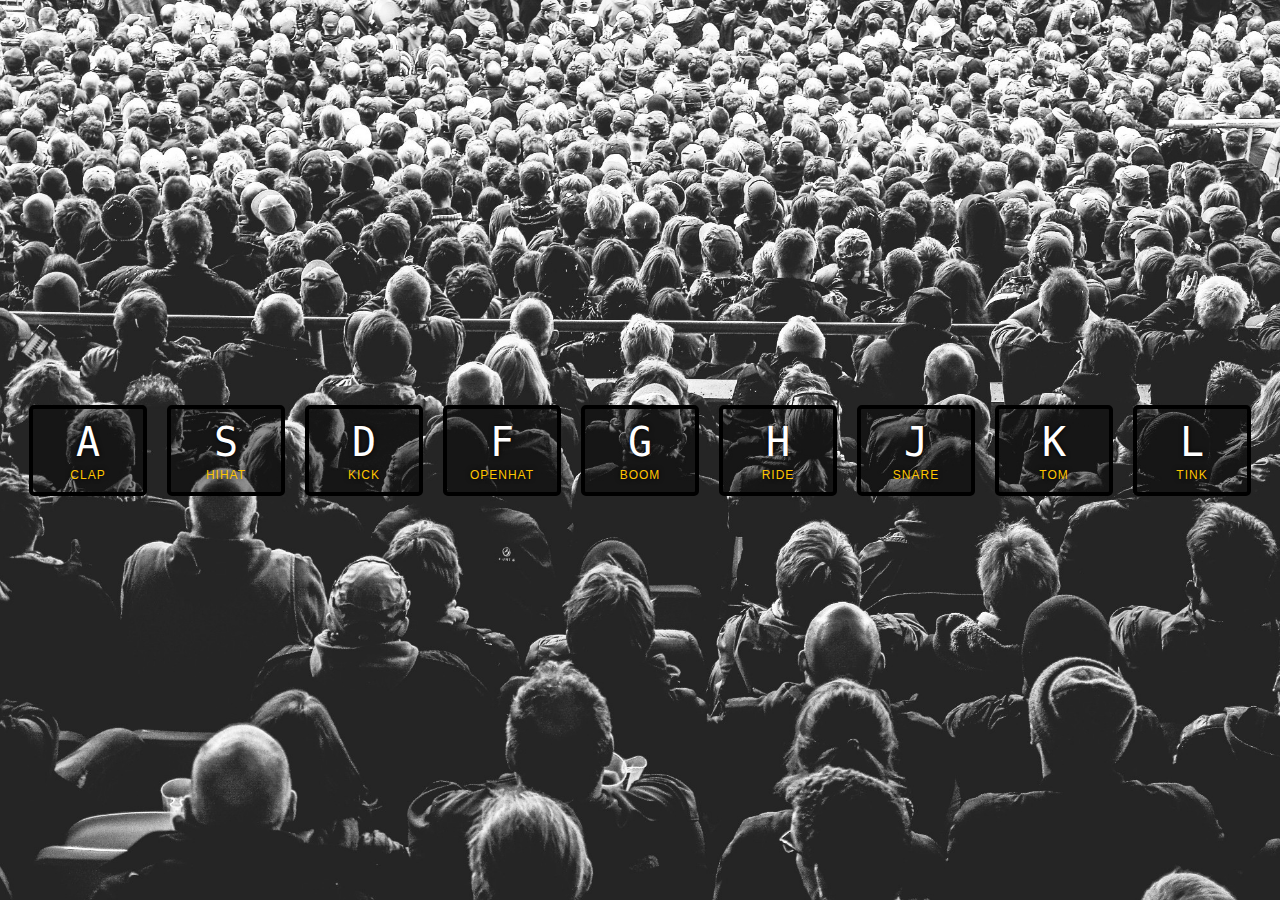
<file: 01 - JavaScript Drum Kit/Final/index.html>
<!DOCTYPE html>
<html lang="en">

<head>
  <meta charset="UTF-8">
  <meta name="viewport" content="width=device-width, initial-scale=1.0">
  <meta http-equiv="X-UA-Compatible" content="ie=edge">
  <title>JS Drum Kit</title>
  <link rel="stylesheet" href="style.css">
</head>

<body>


  <div class="keys">
    <div data-key="65" class="key">
      <kbd>A</kbd>
      <span class="sound">clap</span>
    </div>
    <div data-key="83" class="key">
      <kbd>S</kbd>
      <span class="sound">hihat</span>
    </div>
    <div data-key="68" class="key">
      <kbd>D</kbd>
      <span class="sound">kick</span>
    </div>
    <div data-key="70" class="key">
      <kbd>F</kbd>
      <span class="sound">openhat</span>
    </div>
    <div data-key="71" class="key">
      <kbd>G</kbd>
      <span class="sound">boom</span>
    </div>
    <div data-key="72" class="key">
      <kbd>H</kbd>
      <span class="sound">ride</span>
    </div>
    <div data-key="74" class="key">
      <kbd>J</kbd>
      <span class="sound">snare</span>
    </div>
    <div data-key="75" class="key">
      <kbd>K</kbd>
      <span class="sound">tom</span>
    </div>
    <div data-key="76" class="key">
      <kbd>L</kbd>
      <span class="sound">tink</span>
    </div>
  </div>

  <audio data-key="65" src="sounds/clap.wav"></audio>
  <audio data-key="83" src="sounds/hihat.wav"></audio>
  <audio data-key="68" src="sounds/kick.wav"></audio>
  <audio data-key="70" src="sounds/openhat.wav"></audio>
  <audio data-key="71" src="sounds/boom.wav"></audio>
  <audio data-key="72" src="sounds/ride.wav"></audio>
  <audio data-key="74" src="sounds/snare.wav"></audio>
  <audio data-key="75" src="sounds/tom.wav"></audio>
  <audio data-key="76" src="sounds/tink.wav"></audio>

  <script src="./main.js"></script>

</body>

</html>
</file>
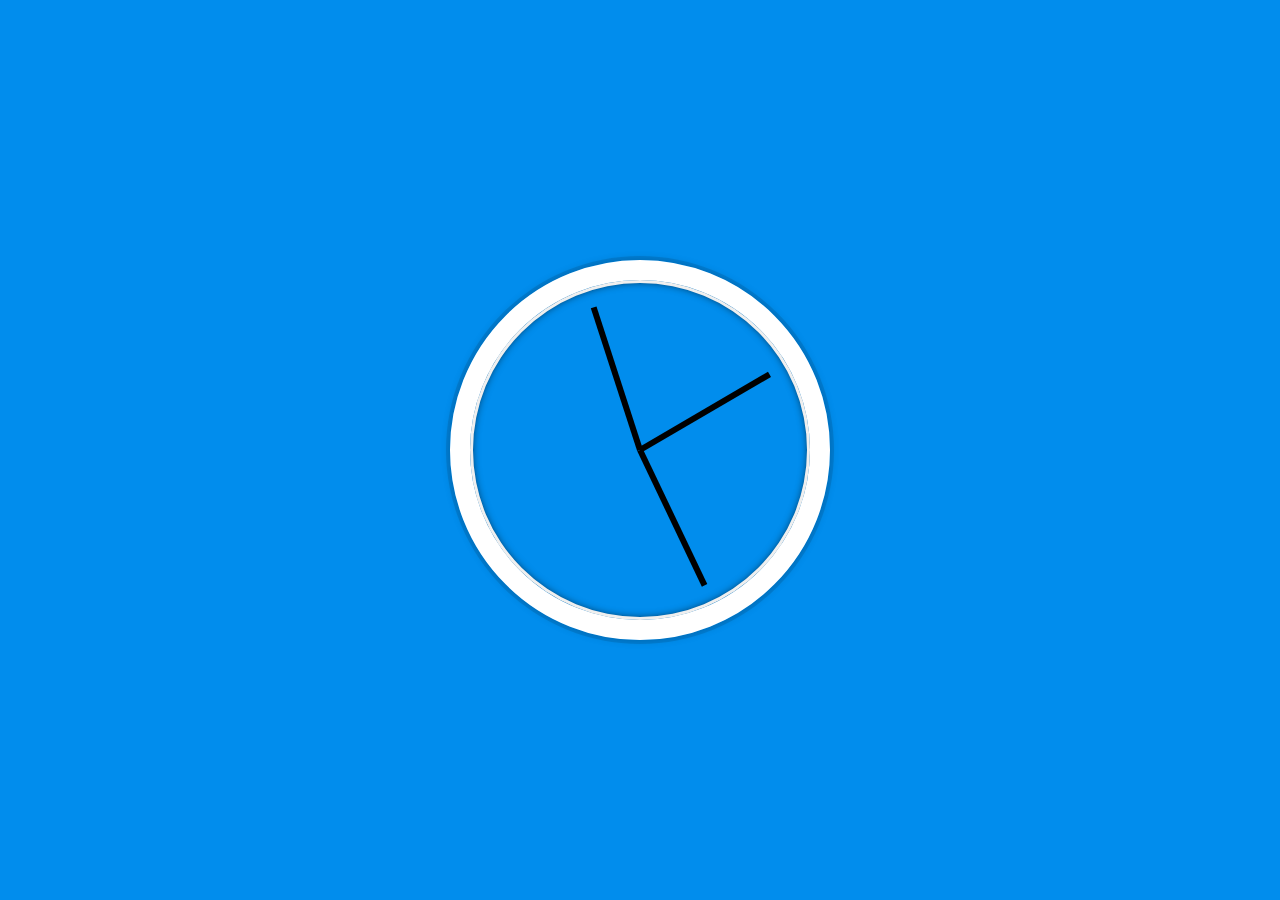
<file: 02 - JS and CSS Clock/final/index.html>
<!DOCTYPE html>
<html lang="en">

<head>
  <meta charset="UTF-8">
  <meta name="viewport" content="width=device-width, initial-scale=1.0">
  <meta http-equiv="X-UA-Compatible" content="ie=edge">
  <title>JS + CSS Clock</title>
  <style>
    html {
      background: #018DED url(https://unsplash.it/1500/1000?image=881&blur=5);
      background-size: cover;
      font-family: 'helvetica neue';
      text-align: center;
      font-size: 10px;
    }

    body {
      margin: 0;
      font-size: 2rem;
      display: flex;
      flex: 1;
      min-height: 100vh;
      align-items: center;
    }

    .clock {
      width: 30rem;
      height: 30rem;
      border: 20px solid white;
      border-radius: 50%;
      margin: 50px auto;
      position: relative;
      padding: 2rem;
      /* transform: rotate(); */
      box-shadow:
        0 0 0 4px rgba(0, 0, 0, 0.1),
        inset 0 0 0 3px #EFEFEF,
        inset 0 0 10px black,
        0 0 10px rgba(0, 0, 0, 0.2);
    }

    .clock-face {
      position: relative;
      width: 100%;
      height: 100%;
      transform: translateY(-3px);
      /* account for the height of the clock hands */
    }

    .hand {
      width: 50%;
      height: 6px;
      background: black;
      position: absolute;
      top: 50%;
      transform-origin: 100%;
      /* transform: rotate(90deg); */
      /* transition: 0.02s; */
      transition-timing-function: cubic-bezier(0.09, 3.85, 0, 2.72);
    }
  </style>
  <script defer src="./main.js"></script>

</head>

<body>


  <div class="clock">
    <div class="clock-face">
      <div class="hand hour-hand"></div>
      <div class="hand min-hand"></div>
      <div class="hand second-hand"></div>
    </div>
  </div>



</body>

</html>
</file>
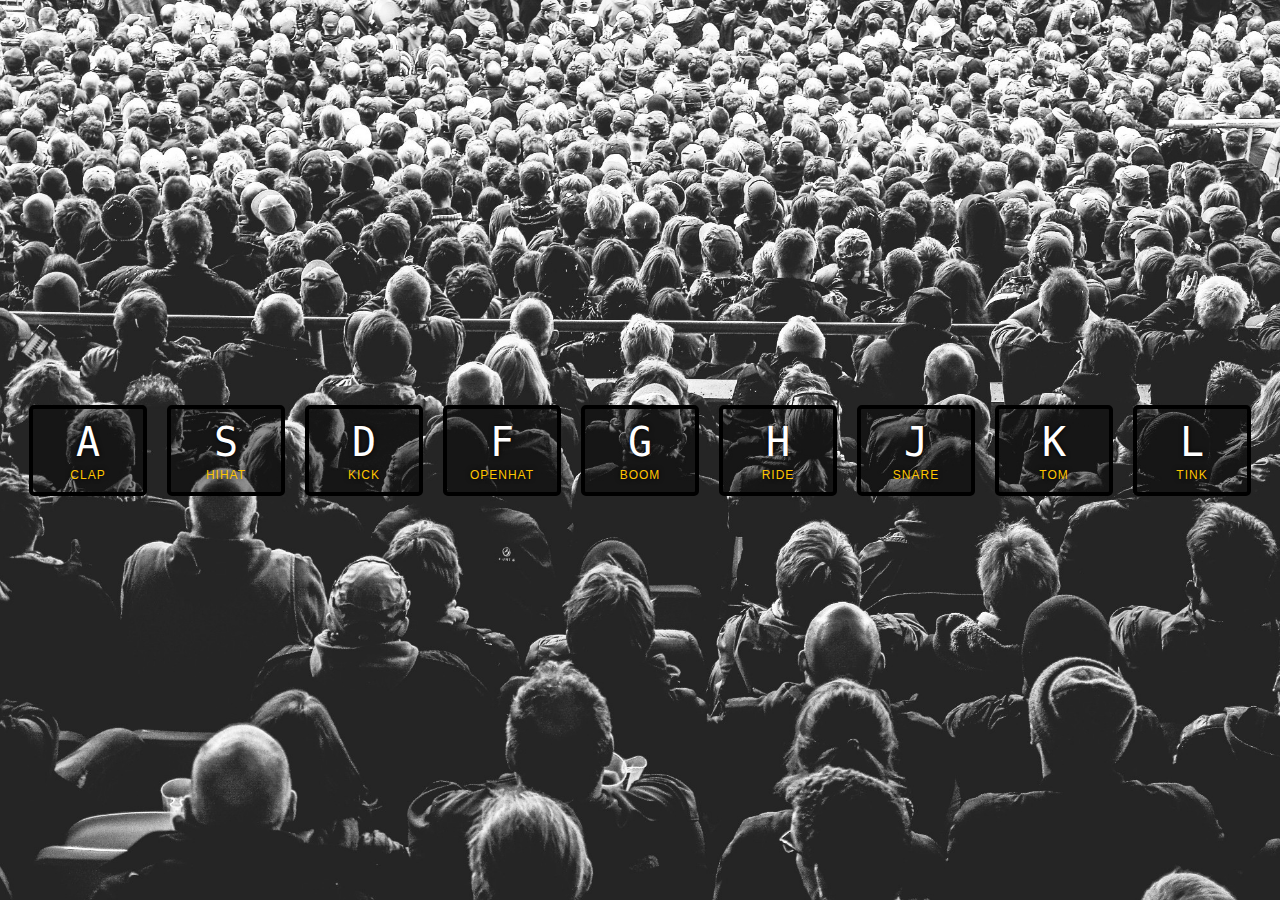
<file: 01 - JavaScript Drum Kit/starter/index-START.html>
<!DOCTYPE html>
<html lang="en">

<head>
  <meta charset="UTF-8">
  <meta name="viewport" content="width=device-width, initial-scale=1.0">
  <meta http-equiv="X-UA-Compatible" content="ie=edge">
  <title>JS Drum Kit</title>
  <link rel="stylesheet" href="style.css">
</head>

<body>


  <div class="keys">
    <div data-key="65" class="key">
      <kbd>A</kbd>
      <span class="sound">clap</span>
    </div>
    <div data-key="83" class="key">
      <kbd>S</kbd>
      <span class="sound">hihat</span>
    </div>
    <div data-key="68" class="key">
      <kbd>D</kbd>
      <span class="sound">kick</span>
    </div>
    <div data-key="70" class="key">
      <kbd>F</kbd>
      <span class="sound">openhat</span>
    </div>
    <div data-key="71" class="key">
      <kbd>G</kbd>
      <span class="sound">boom</span>
    </div>
    <div data-key="72" class="key">
      <kbd>H</kbd>
      <span class="sound">ride</span>
    </div>
    <div data-key="74" class="key">
      <kbd>J</kbd>
      <span class="sound">snare</span>
    </div>
    <div data-key="75" class="key">
      <kbd>K</kbd>
      <span class="sound">tom</span>
    </div>
    <div data-key="76" class="key">
      <kbd>L</kbd>
      <span class="sound">tink</span>
    </div>
  </div>

  <audio data-key="65" src="sounds/clap.wav"></audio>
  <audio data-key="83" src="sounds/hihat.wav"></audio>
  <audio data-key="68" src="sounds/kick.wav"></audio>
  <audio data-key="70" src="sounds/openhat.wav"></audio>
  <audio data-key="71" src="sounds/boom.wav"></audio>
  <audio data-key="72" src="sounds/ride.wav"></audio>
  <audio data-key="74" src="sounds/snare.wav"></audio>
  <audio data-key="75" src="sounds/tom.wav"></audio>
  <audio data-key="76" src="sounds/tink.wav"></audio>

</body>

</html>
</file>
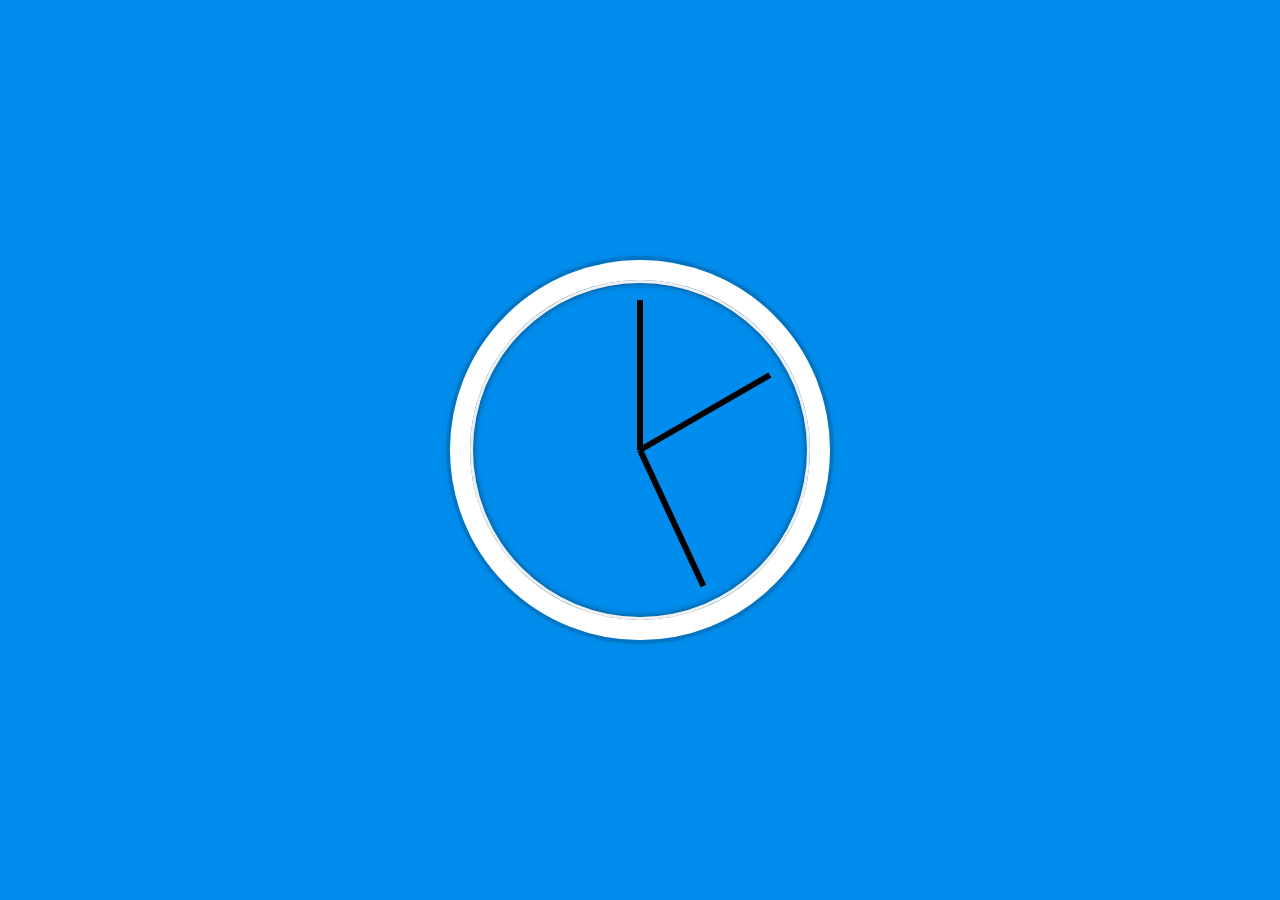
<file: 02 - JS and CSS Clock/starter/index-START.html>
<!DOCTYPE html>
<html lang="en">

<head>
  <meta charset="UTF-8">
  <meta name="viewport" content="width=device-width, initial-scale=1.0">
  <meta http-equiv="X-UA-Compatible" content="ie=edge">
  <title>JS + CSS Clock</title>
</head>

<body>


  <div class="clock">
    <div class="clock-face">
      <div class="hand hour-hand"></div>
      <div class="hand min-hand"></div>
      <div class="hand second-hand"></div>
    </div>
  </div>


  <style>
    html {
      background: #018DED url(https://unsplash.it/1500/1000?image=881&blur=5);
      background-size: cover;
      font-family: 'helvetica neue';
      text-align: center;
      font-size: 10px;
    }

    body {
      margin: 0;
      font-size: 2rem;
      display: flex;
      flex: 1;
      min-height: 100vh;
      align-items: center;
    }

    .clock {
      width: 30rem;
      height: 30rem;
      border: 20px solid white;
      border-radius: 50%;
      margin: 50px auto;
      position: relative;
      padding: 2rem;
      /* transform: rotate(); */
      box-shadow:
        0 0 0 4px rgba(0, 0, 0, 0.1),
        inset 0 0 0 3px #EFEFEF,
        inset 0 0 10px black,
        0 0 10px rgba(0, 0, 0, 0.2);
    }

    .clock-face {
      position: relative;
      width: 100%;
      height: 100%;
      transform: translateY(-3px);
      /* account for the height of the clock hands */
    }

    .hand {
      width: 50%;
      height: 6px;
      background: black;
      position: absolute;
      top: 50%;
      transform-origin: 100%;
      /* transform: rotate(90deg); */
      /* transition: 0.02s; */
      transition-timing-function: cubic-bezier(0.09, 3.85, 0, 2.72);
    }
  </style>

  <script>
    const secondsHand = document.querySelector('.second-hand')
    const minsHand = document.querySelector('.min-hand')
    const hoursHand = document.querySelector('.hour-hand')

    // const currentSecs = 0;
    const clock = () => {
      const now = new Date()
      const currentTime = now.getSeconds();
      const secondsDeg = (currentTime / 60) * 360 + 90;
      secondsHand.style.transform = `rotate(${secondsDeg}deg)`;
      const mins = now.getMinutes();
      const minutesDeg = (mins / 60) * 360 + 90 + ((currentTime / 60) * 6);
      minsHand.style.transform = `rotate(${minutesDeg}deg)`;
      const hours = now.getHours()
      const hoursDeg = (hours / 12) * 360 + 90 + ((mins / 60) * 30);
      hoursHand.style.transform = `rotate(${hoursDeg}deg)`;
    }
    clock();
    setInterval(() => clock, 1000)
  </script>
</body>

</html>
</file>
<file: 01 - JavaScript Drum Kit/Final/style.css>
html {
  font-size: 10px;
  background: url('./imgs/background.jpg') bottom center;
  background-size: cover;
}

body,html {
  margin: 0;
  padding: 0;
  font-family: sans-serif;
}

.keys {
  display: flex;
  flex: 1;
  min-height: 100vh;
  align-items: center;
  justify-content: center;
}

.key {
  border: .4rem solid black;
  border-radius: .5rem;
  margin: 1rem;
  font-size: 1.5rem;
  padding: 1rem .5rem;
  transition: all .07s ease;
  width: 10rem;
  text-align: center;
  color: white;
  background: rgba(0,0,0,0.4);
  text-shadow: 0 0 .5rem black;
}

.playing {
  transform: scale(1.1);
  border-color: #ffc600;
  box-shadow: 0 0 1rem #ffc600;
}

kbd {
  display: block;
  font-size: 4rem;
}

.sound {
  font-size: 1.2rem;
  text-transform: uppercase;
  letter-spacing: .1rem;
  color: #ffc600;
}
</file>
<file: 01 - JavaScript Drum Kit/starter/style.css>
html {
  font-size: 10px;
  background: url('./imgs/background.jpg') bottom center;
  background-size: cover;
}

body,html {
  margin: 0;
  padding: 0;
  font-family: sans-serif;
}

.keys {
  display: flex;
  flex: 1;
  min-height: 100vh;
  align-items: center;
  justify-content: center;
}

.key {
  border: .4rem solid black;
  border-radius: .5rem;
  margin: 1rem;
  font-size: 1.5rem;
  padding: 1rem .5rem;
  transition: all .07s ease;
  width: 10rem;
  text-align: center;
  color: white;
  background: rgba(0,0,0,0.4);
  text-shadow: 0 0 .5rem black;
}

.playing {
  transform: scale(1.1);
  border-color: #ffc600;
  box-shadow: 0 0 1rem #ffc600;
}

kbd {
  display: block;
  font-size: 4rem;
}

.sound {
  font-size: 1.2rem;
  text-transform: uppercase;
  letter-spacing: .1rem;
  color: #ffc600;
}
</file>
